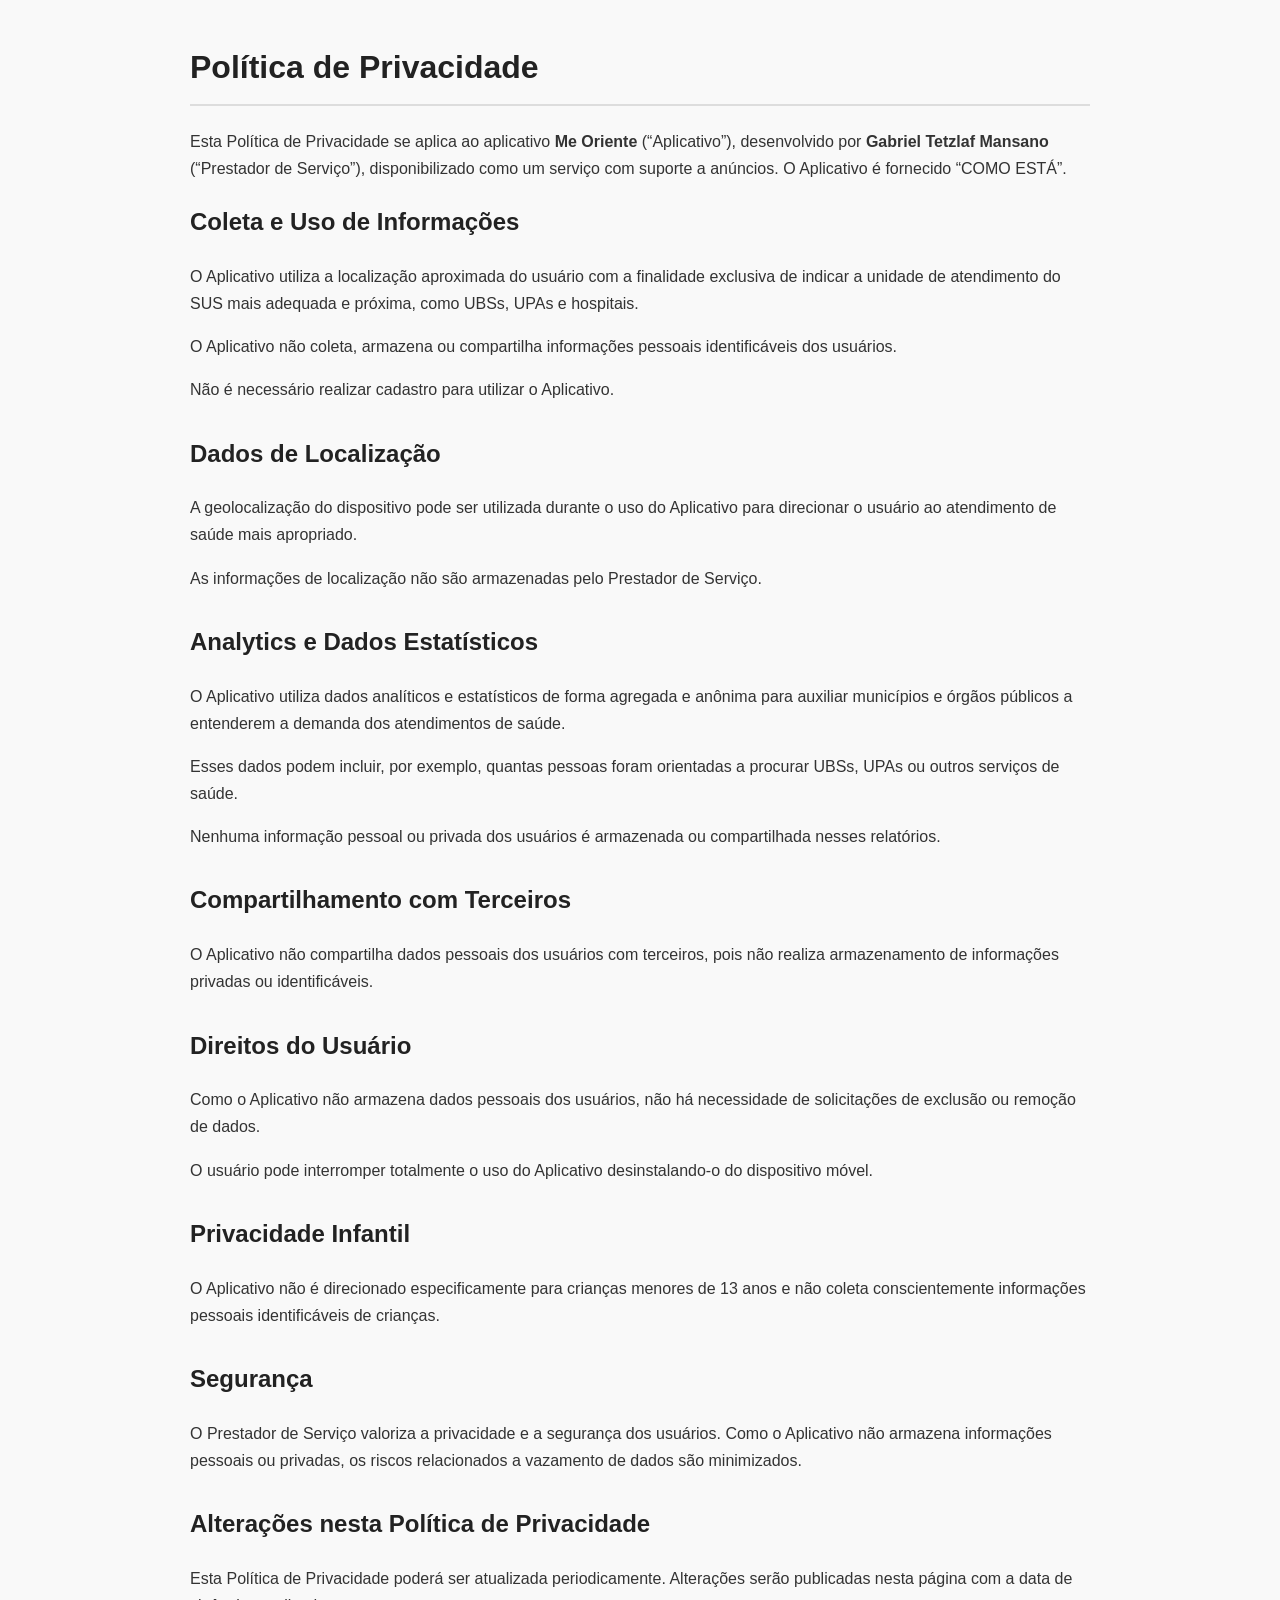
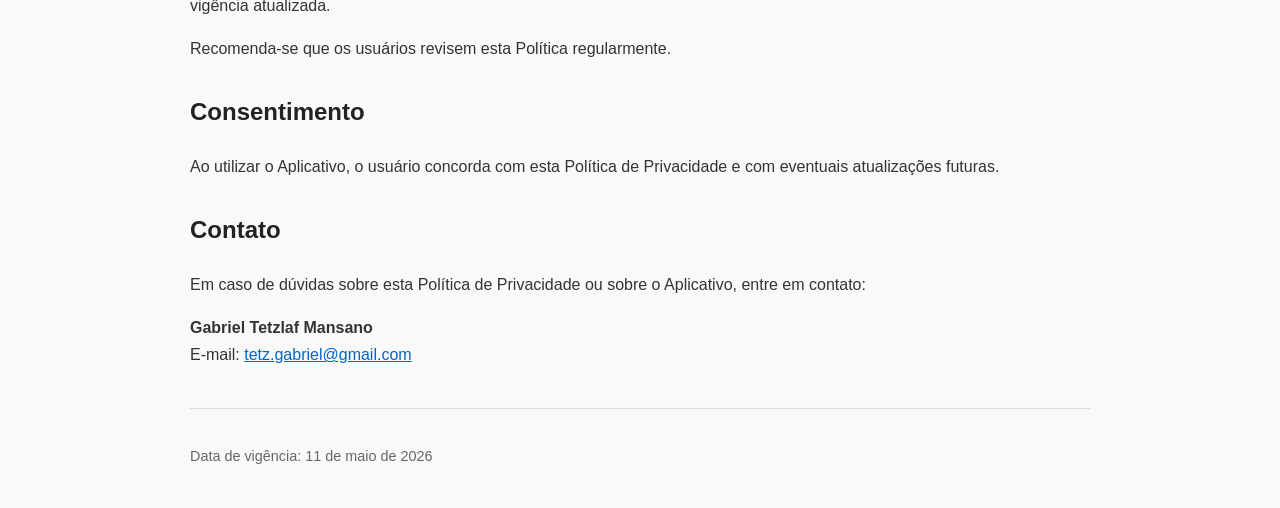
<file: privacypolicy.html>
<!DOCTYPE html>
<html lang="pt-BR">
<head>
  <meta charset="UTF-8" />
  <meta name="viewport" content="width=device-width, initial-scale=1.0" />
  <title>Política de Privacidade - Me Oriente</title>

  <style>
    body {
      font-family: Arial, sans-serif;
      line-height: 1.7;
      max-width: 900px;
      margin: 40px auto;
      padding: 0 20px;
      color: #333;
      background-color: #f9f9f9;
    }

    h1, h2 {
      color: #222;
    }

    h1 {
      border-bottom: 2px solid #ddd;
      padding-bottom: 10px;
    }

    section {
      margin-bottom: 30px;
    }

    footer {
      margin-top: 40px;
      font-size: 0.9em;
      color: #666;
      border-top: 1px solid #ddd;
      padding-top: 20px;
    }

    a {
      color: #0066cc;
    }
  </style>
</head>

<body>

  <h1>Política de Privacidade</h1>

  <p>
    Esta Política de Privacidade se aplica ao aplicativo <strong>Me Oriente</strong>
    (“Aplicativo”), desenvolvido por <strong>Gabriel Tetzlaf Mansano</strong>
    (“Prestador de Serviço”), disponibilizado como um serviço com suporte a anúncios.
    O Aplicativo é fornecido “COMO ESTÁ”.
  </p>

  <section>
    <h2>Coleta e Uso de Informações</h2>

    <p>
      O Aplicativo utiliza a localização aproximada do usuário com a finalidade
      exclusiva de indicar a unidade de atendimento do SUS mais adequada e próxima,
      como UBSs, UPAs e hospitais.
    </p>

    <p>
      O Aplicativo não coleta, armazena ou compartilha informações pessoais
      identificáveis dos usuários.
    </p>

    <p>
      Não é necessário realizar cadastro para utilizar o Aplicativo.
    </p>
  </section>

  <section>
    <h2>Dados de Localização</h2>

    <p>
      A geolocalização do dispositivo pode ser utilizada durante o uso do Aplicativo
      para direcionar o usuário ao atendimento de saúde mais apropriado.
    </p>

    <p>
      As informações de localização não são armazenadas pelo Prestador de Serviço.
    </p>
  </section>

  <section>
    <h2>Analytics e Dados Estatísticos</h2>

    <p>
      O Aplicativo utiliza dados analíticos e estatísticos de forma agregada
      e anônima para auxiliar municípios e órgãos públicos a entenderem
      a demanda dos atendimentos de saúde.
    </p>

    <p>
      Esses dados podem incluir, por exemplo, quantas pessoas foram orientadas
      a procurar UBSs, UPAs ou outros serviços de saúde.
    </p>

    <p>
      Nenhuma informação pessoal ou privada dos usuários é armazenada
      ou compartilhada nesses relatórios.
    </p>
  </section>

  <section>
    <h2>Compartilhamento com Terceiros</h2>

    <p>
      O Aplicativo não compartilha dados pessoais dos usuários com terceiros,
      pois não realiza armazenamento de informações privadas ou identificáveis.
    </p>
  </section>

  <section>
    <h2>Direitos do Usuário</h2>

    <p>
      Como o Aplicativo não armazena dados pessoais dos usuários,
      não há necessidade de solicitações de exclusão ou remoção de dados.
    </p>

    <p>
      O usuário pode interromper totalmente o uso do Aplicativo
      desinstalando-o do dispositivo móvel.
    </p>
  </section>

  <section>
    <h2>Privacidade Infantil</h2>

    <p>
      O Aplicativo não é direcionado especificamente para crianças menores de 13 anos
      e não coleta conscientemente informações pessoais identificáveis de crianças.
    </p>
  </section>

  <section>
    <h2>Segurança</h2>

    <p>
      O Prestador de Serviço valoriza a privacidade e a segurança dos usuários.
      Como o Aplicativo não armazena informações pessoais ou privadas,
      os riscos relacionados a vazamento de dados são minimizados.
    </p>
  </section>

  <section>
    <h2>Alterações nesta Política de Privacidade</h2>

    <p>
      Esta Política de Privacidade poderá ser atualizada periodicamente.
      Alterações serão publicadas nesta página com a data de vigência atualizada.
    </p>

    <p>
      Recomenda-se que os usuários revisem esta Política regularmente.
    </p>
  </section>

  <section>
    <h2>Consentimento</h2>

    <p>
      Ao utilizar o Aplicativo, o usuário concorda com esta Política de Privacidade
      e com eventuais atualizações futuras.
    </p>
  </section>

  <section>
    <h2>Contato</h2>

    <p>
      Em caso de dúvidas sobre esta Política de Privacidade ou sobre o Aplicativo,
      entre em contato:
    </p>

    <p>
      <strong>Gabriel Tetzlaf Mansano</strong><br />
      E-mail:
      <a href="mailto:tetz.gabriel@gmail.com">
        tetz.gabriel@gmail.com
      </a>
    </p>
  </section>

  <footer>
    <p>
      Data de vigência: 11 de maio de 2026
    </p>
  </footer>

</body>
</html>
</file>
